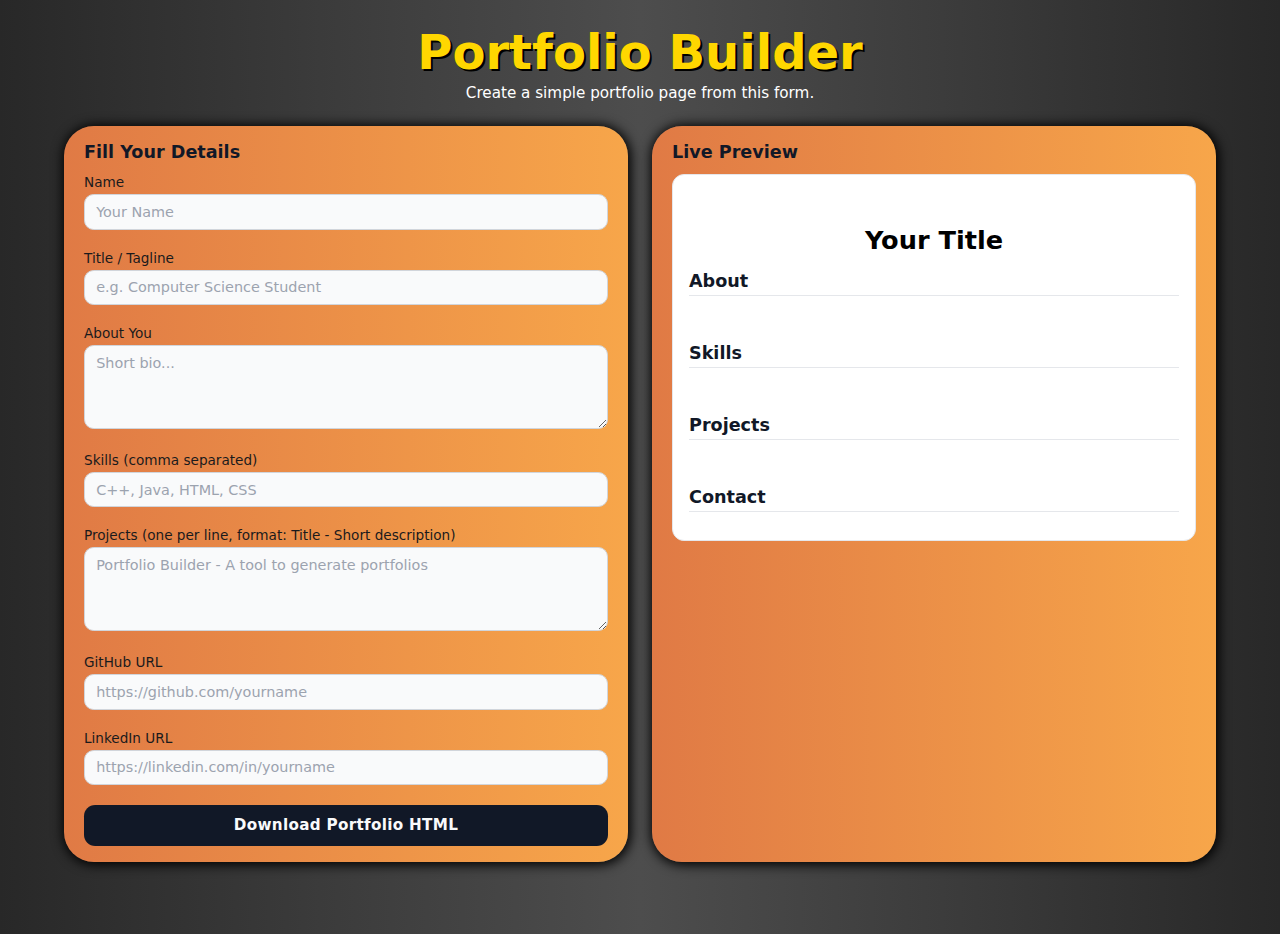
<file: index.html>
<!DOCTYPE html>
<html lang="en">
<head>
  <meta charset="UTF-8" />
  <title>Portfolio Builder</title>
  <link rel="stylesheet" href="style.css" />
   <style>
        @import url('https://fonts.googleapis.com/css2?family=Poppins:ital,wght@0,100;0,200;0,300;0,400;0,500;0,600;0,700;0,800;0,900;1,100;1,200;1,300;1,400;1,500;1,600;1,700;1,800;1,900&display=swap');
    </style>
</head>
<body>
  <div class="app">
    <header class="app-header">
      <h1>Portfolio Builder</h1>
      <p>Create a simple portfolio page from this form.</p>
    </header>

    <main class="app-main">
      <section class="builder-panel">
        <h2>Fill Your Details</h2>
        <form id="builder-form">
          <label>
            Name
            <input type="text" id="name" placeholder="Your Name" />
          </label>

          <label>
            Title / Tagline
            <input type="text" id="title" placeholder="e.g. Computer Science Student" />
          </label>

          <label>
            About You
            <textarea id="about" rows="4" placeholder="Short bio..."></textarea>
          </label>

          <label>
            Skills (comma separated)
            <input type="text" id="skills" placeholder="C++, Java, HTML, CSS" />
          </label>

          <label>
            Projects (one per line, format: Title - Short description)
            <textarea id="projects" rows="4" placeholder="Portfolio Builder - A tool to generate portfolios&#10;"></textarea>
          </label>

          <label>
            GitHub URL
            <input type="text" id="github" placeholder="https://github.com/yourname" />
          </label>

          <label>
            LinkedIn URL
            <input type="text" id="linkedin" placeholder="https://linkedin.com/in/yourname" />
          </label>

          <button type="button" id="download-btn">Download Portfolio HTML</button>
        </form>
      </section>

      <section class="preview-panel">
        <h2>Live Preview</h2>
        <div id="preview"></div>
      </section>
    </main>
  </div>

  <script src="script.js"></script>
</body>
</html>
</file>
<file: style.css>
* {
  box-sizing: border-box;
  margin: 0;
  padding: 0;
  font-family: system-ui, -apple-system, BlinkMacSystemFont, "Segoe UI", sans-serif;
}

body {
     margin: 0;
    padding: 0;
    font-family: "Poppins", sans-serif;
    background-color: #121212;
    color: white;
  background: linear-gradient(90deg, #282828, #3b3b3b, #4d4d4d, #3b3b3b,#282828);

    min-height: 100vh;
}

.app {
  max-width: 1200px;
  margin: 0 auto;
  padding: 1.5rem;
}

.app-header {
  text-align: center;
  margin-bottom: 1.5rem;
}

.app-header h1 {
  color: gold;
  text-shadow: 2px 2px 0px black;
  font-size: 3rem;
  margin-bottom: 0.25rem;
}

.app-header p {
  font-size: 0.95rem;
  color: white;
}

.app-main {
  display: grid;
  grid-template-columns: 1fr 1fr;
  gap: 1.5rem;
}

.builder-panel,
.preview-panel {
   background: linear-gradient(90deg, #e07a45, #f7a64a);


  border-radius: 0.9rem;
  padding: 1rem 1.25rem;
  border: 1px solid #e5e7eb;
  box-shadow: 0 8px 20px rgba(15, 23, 42, 0.04);
}

.builder-panel h2,
.preview-panel h2 {
  font-size: 1.1rem;
  margin-bottom: 0.75rem;
  color: #111827;
}

label {
  display: block;
  font-size: 0.85rem;
  margin-bottom: 0.5rem;
  color: #1a1a1c;
}

input,
textarea {
  width: 100%;
  margin-top: 0.25rem;
  margin-bottom: 0.75rem;
  padding: 0.55rem 0.7rem;
  border-radius: 0.6rem;
  border: 1px solid #d1d5db;
  background: #f9fafb;
  color: #111827;
  font-size: 0.9rem;
}

input::placeholder,
textarea::placeholder {
  color: #9ca3af;
}

input:focus,
textarea:focus {
  outline: none;
  border-color: #111827;
  box-shadow: 0 0 0 1px #11182710;
}

#download-btn {
  width: 100%;
  padding: 0.7rem;
  border-radius: 0.7rem;
  border: none;
  background: #111827;
  color: #f9fafb;
  font-weight: 600;
  cursor: pointer;
  font-size: 0.95rem;
  letter-spacing: 0.02em;
}

#download-btn:hover {
  background: #000000;
}

#preview {
  margin-top: 0.5rem;
  background: #ffffff;
  border-radius: 0.75rem;
  border: 1px solid #e5e7eb;
  padding: 1rem;
  min-height: 320px;
}

.portfolio {
  max-width: 600px;
  margin: 0 auto;
}

.portfolio-header {
  text-align: center;
  margin-bottom: 1rem;
}

.portfolio-header h1 {
  font-size: 1.8rem;
}

.portfolio-header p {
  font-size: 1.6rem;
  color: black;
   font-weight: 600;
}

.section-title {
  font-size: 1rem;
  margin: 1rem 0 0.4rem;
  border-bottom: 1px solid #e5e7eb;
  padding-bottom: 0.25rem;
  font-weight: 600;
  color: #111827;
}

.skill-badges {
  display: flex;
  flex-wrap: wrap;
  gap: 0.4rem;
  margin-top: 0.25rem;
}

.skill-badge {
  padding: 0.2rem 0.6rem;
  border-radius: 999px;
  border: 1px solid #e5e7eb;
  font-size: 0.8rem;
  background: #f3f4f6;
  color: #111827;
}

.project-item {
  margin-bottom: 0.4rem;
  color: #111827;
}

.portfolio a {
  text-decoration: none;
  color: #ea580c;
}

.portfolio a:hover {
  text-decoration: underline;
}

.builder-panel, 
.preview-panel{
    border: none;
    box-shadow: 1px 1px 12px 2px black;
    border-radius: 30px;
    transition: transform 0.3s ease-in-out;
    margin-bottom: 3em;

}

.builder-panel:hover, 
.preview-panel:hover{
    transform: scale(1.02);
}

.builder-panel:not(hover), 
.preview-panel:not(hover){
  transition: transform 0.5s ease-out;
}

@media (max-width: 900px) {
  .app-main {
    grid-template-columns: 1fr;
  }
}
</file>
